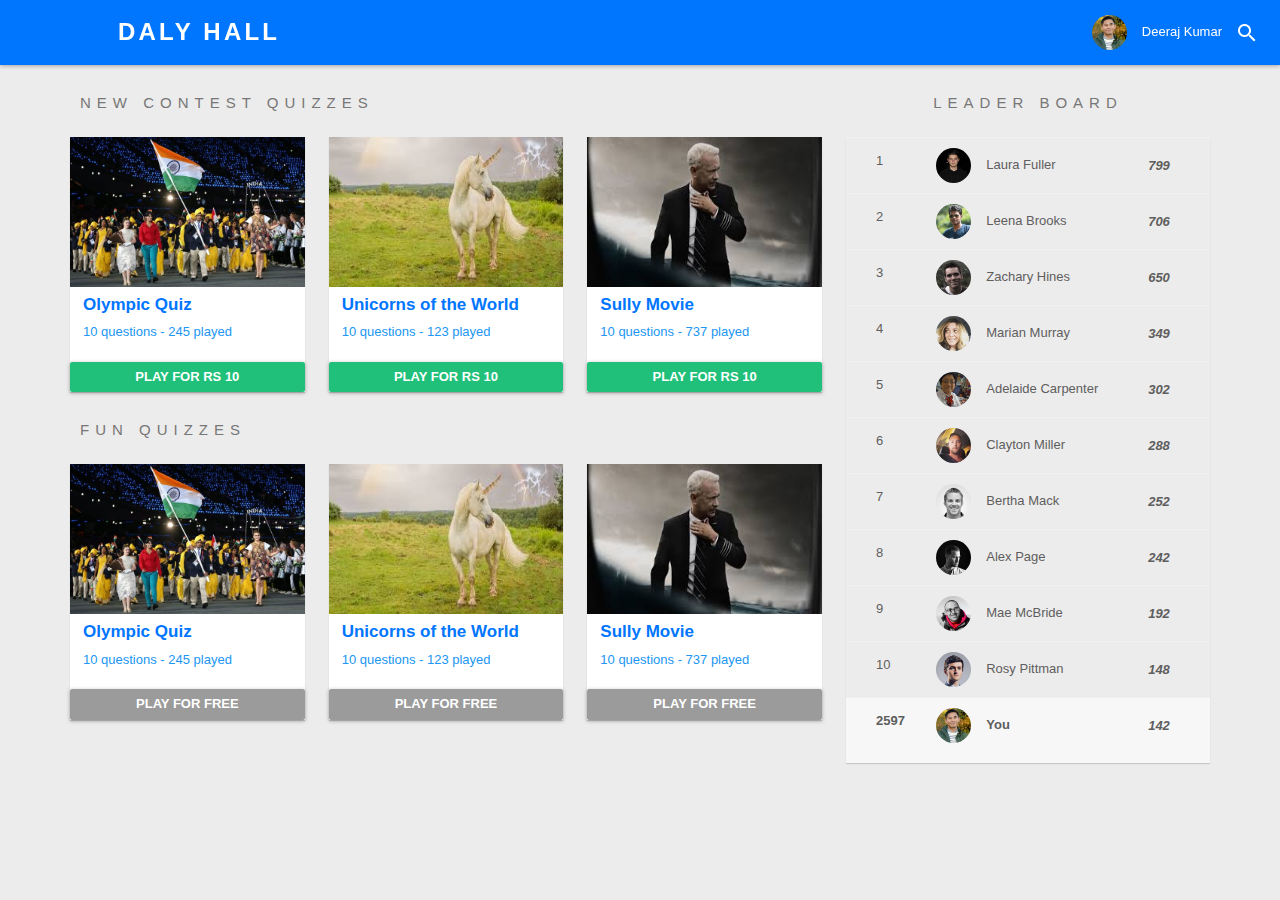
<file: index.html>
<!DOCTYPE html>
<head>
        <meta charset="utf-8">
        <meta http-equiv="X-UA-Compatible" content="IE=edge">
        <meta name="viewport" content="width=device-width, initial-scale=1, maximum-scale=1, minimum-scale=1, user-scalable=no, minimal-ui">

        <title>Daly Hall</title>

        <!-- Vendor CSS -->        
        <link href="vendors/animate-css/animate.min.css" rel="stylesheet">    
        <link href="vendors/sweet-alert/sweet-alert.min.css" rel="stylesheet">    
        <link href="vendors/material-icons/material-design-iconic-font.min.css" rel="stylesheet">
        <link href="vendors/socicon/socicon.min.css" rel="stylesheet">
            
        <!-- CSS -->
        <link href="css/app.min.1.css" rel="stylesheet">
        <link href="css/app.min.2.css" rel="stylesheet">
        <link rel="css/w3.css" rel="stylesheet">      

    </head>
<body ng-app="Dalyhall">

<div ng-view></div>
        
        <script src="js/angular.min.js"></script>
        <script src="js/angular.route.js"></script>
        <script src="js/jquery-2.1.1.min.js"></script>
        <script src="js/ngStorage.min.js"></script>
        <script src="js/bootstrap.min.js"></script>
        <script src="js/functions.js"></script>     
        <script src="vendors/auto-size/jquery.autosize.min.js"></script>
        <script src="vendors/nicescroll/jquery.nicescroll.min.js"></script>
        <script src="vendors/bootstrap-growl/bootstrap-growl.min.js"></script>  
        <script src="js/main.js"></script>      
                  
    </body> 
</html>
</file>
<file: vendors/sweet-alert/sweet-alert.min.css>
.sweet-overlay{background-color:#000;-ms-filter:"progid:DXImageTransform.Microsoft.Alpha(Opacity=40)";background-color:rgba(0, 0, 0, .4);position:fixed;left:0;right:0;top:0;bottom:0;display:none;z-index:10000}.sweet-alert{background-color:#fff;width:478px;padding:30px;border-radius:2px;text-align:center;position:fixed;left:50%;top:50%;margin-left:-256px;margin-top:-200px;overflow:hidden;display:none;z-index:99999}@media all and (max-width: 540px){.sweet-alert{width:auto;margin-left:0;margin-right:0;left:15px;right:15px}}.sweet-alert h2{color:#000;font-size:20px;text-align:center;font-weight:normal;text-transform:none;position:relative;margin:0 0 5px;padding:0;line-height:40px;display:block}.sweet-alert p{color:#5e5e5e;font-size:13px;font-weight:300;position:relative;text-align:inherit;float:none;margin:0;padding:0;line-height:normal}.sweet-alert button{background-color:#AEDEF4;color:#fff;border:none;box-shadow:none;font-size:12px;font-weight:300;border-radius:2px;padding:6px 10px;margin:26px 5px 0;cursor:pointer;text-transform:uppercase}.sweet-alert button:focus{outline:0;box-shadow:0 0 2px rgba(128, 179, 235, .5), inset 0 0 0 1px rgba(0, 0, 0, .05)}.sweet-alert button:hover{background-color:#a1d9f2}.sweet-alert button:active{background-color:#81ccee}.sweet-alert button.cancel{background-color:#D0D0D0}.sweet-alert button.cancel:hover{background-color:#c8c8c8}.sweet-alert button.cancel:active{background-color:#b6b6b6}.sweet-alert button.cancel:focus{box-shadow:rgba(197, 205, 211, .8) 0 0 2px, rgba(0, 0, 0, .0470588) 0 0 0 1px inset !important}.sweet-alert button::-moz-focus-inner{border:0}.sweet-alert[data-has-cancel-button=false] button{box-shadow:none !important}.sweet-alert[data-has-confirm-button=false][data-has-cancel-button=false]{padding-bottom:40px}.sweet-alert .sa-icon{width:80px;height:80px;border:4px solid gray;-webkit-border-radius:40px;border-radius:50%;margin:0 auto 20px;padding:0;position:relative;box-sizing:content-box}.sweet-alert .sa-icon.sa-error{border-color:#F27474}.sweet-alert .sa-icon.sa-error .sa-x-mark{position:relative;display:block}.sweet-alert .sa-icon.sa-error .sa-line{position:absolute;height:5px;width:47px;background-color:#F27474;display:block;top:37px;border-radius:2px}.sweet-alert .sa-icon.sa-error .sa-line.sa-left{-webkit-transform:rotate(45deg);transform:rotate(45deg);left:17px}.sweet-alert .sa-icon.sa-error .sa-line.sa-right{-webkit-transform:rotate(-45deg);transform:rotate(-45deg);right:16px}.sweet-alert .sa-icon.sa-warning{border-color:#F8BB86}.sweet-alert .sa-icon.sa-warning .sa-body{position:absolute;width:5px;height:47px;left:50%;top:10px;-webkit-border-radius:2px;border-radius:2px;margin-left:-2px;background-color:#F8BB86}.sweet-alert .sa-icon.sa-warning .sa-dot{position:absolute;width:7px;height:7px;-webkit-border-radius:50%;border-radius:50%;margin-left:-3px;left:50%;bottom:10px;background-color:#F8BB86}.sweet-alert .sa-icon.sa-info{border-color:#C9DAE1}.sweet-alert .sa-icon.sa-info::before{content:"";position:absolute;width:5px;height:29px;left:50%;bottom:17px;border-radius:2px;margin-left:-2px;background-color:#C9DAE1}.sweet-alert .sa-icon.sa-info::after{content:"";position:absolute;width:7px;height:7px;border-radius:50%;margin-left:-3px;top:19px;background-color:#C9DAE1}.sweet-alert .sa-icon.sa-success{border-color:#A5DC86}.sweet-alert .sa-icon.sa-success::after,.sweet-alert .sa-icon.sa-success::before{content:'';position:absolute;width:60px;height:120px;background:#fff;-webkit-transform:rotate(45deg);transform:rotate(45deg)}.sweet-alert .sa-icon.sa-success::before{-webkit-border-radius:120px 0 0 120px;border-radius:120px 0 0 120px;top:-7px;left:-33px;-webkit-transform:rotate(-45deg);transform:rotate(-45deg);-webkit-transform-origin:60px 60px;transform-origin:60px 60px}.sweet-alert .sa-icon.sa-success::after{-webkit-border-radius:0 120px 120px 0;border-radius:0 120px 120px 0;top:-11px;left:30px;-webkit-transform:rotate(-45deg);transform:rotate(-45deg);-webkit-transform-origin:0 60px;transform-origin:0 60px}.sweet-alert .sa-icon.sa-success .sa-placeholder{width:80px;height:80px;border:4px solid rgba(165, 220, 134, .2);-webkit-border-radius:40px;border-radius:50%;box-sizing:content-box;position:absolute;left:-4px;top:-4px;z-index:2}.sweet-alert .sa-icon.sa-success .sa-fix{width:5px;height:90px;background-color:#fff;position:absolute;left:28px;top:8px;z-index:1;-webkit-transform:rotate(-45deg);transform:rotate(-45deg)}.sweet-alert .sa-icon.sa-success .sa-line{height:5px;background-color:#A5DC86;display:block;border-radius:2px;position:absolute;z-index:2}.sweet-alert .sa-icon.sa-success .sa-line.sa-tip{width:25px;left:14px;top:46px;-webkit-transform:rotate(45deg);transform:rotate(45deg)}.sweet-alert .sa-icon.sa-success .sa-line.sa-long{width:47px;right:8px;top:38px;-webkit-transform:rotate(-45deg);transform:rotate(-45deg)}.sweet-alert .sa-icon.sa-custom{background-size:contain;border-radius:0;border:none;background-position:center center;background-repeat:no-repeat}@-webkit-keyframes "showSweetAlert"{0%{transform:scale(.7);-webkit-transform:scale(.7);}45%{transform:scale(1.05);-webkit-transform:scale(1.05);}80%{transform:scale(.95);-webkit-tranform:scale(.95);}100%{transform:scale(1);-webkit-transform:scale(1);}}@keyframes "showSweetAlert"{0%{transform:scale(.7);-webkit-transform:scale(.7);}45%{transform:scale(1.05);-webkit-transform:scale(1.05);}80%{transform:scale(.95);-webkit-tranform:scale(.95);}100%{transform:scale(1);-webkit-transform:scale(1);}}@-webkit-keyframes "hideSweetAlert"{0%{transform:scale(1);-webkit-transform:scale(1);}100%{transform:scale(.5);-webkit-transform:scale(.5);}}@keyframes "hideSweetAlert"{0%{transform:scale(1);-webkit-transform:scale(1);}100%{transform:scale(.5);-webkit-transform:scale(.5);}}.showSweetAlert{-webkit-animation:showSweetAlert .3s;animation:showSweetAlert .3s}.showSweetAlert[data-animation=none]{-webkit-animation:none;animation:none}.hideSweetAlert{-webkit-animation:hideSweetAlert .2s;animation:hideSweetAlert .2s}.hideSweetAlert[data-animation=none]{-webkit-animation:none;animation:none}@-webkit-keyframes "animateSuccessTip"{0%,54%{width:0;left:1px;top:19px;}70%{width:50px;left:-8px;top:37px;}84%{width:17px;left:21px;top:48px;}100%{width:25px;left:14px;top:45px;}}@keyframes "animateSuccessTip"{0%,54%{width:0;left:1px;top:19px;}70%{width:50px;left:-8px;top:37px;}84%{width:17px;left:21px;top:48px;}100%{width:25px;left:14px;top:45px;}}@-webkit-keyframes "animateSuccessLong"{0%,65%{width:0;right:46px;top:54px;}84%{width:55px;right:0;top:35px;}100%{width:47px;right:8px;top:38px;}}@keyframes "animateSuccessLong"{0%,65%{width:0;right:46px;top:54px;}84%{width:55px;right:0;top:35px;}100%{width:47px;right:8px;top:38px;}}@-webkit-keyframes "rotatePlaceholder"{0%,5%{transform:rotate(-45deg);-webkit-transform:rotate(-45deg);}100%,12%{transform:rotate(-405deg);-webkit-transform:rotate(-405deg);}}@keyframes "rotatePlaceholder"{0%,5%{transform:rotate(-45deg);-webkit-transform:rotate(-45deg);}100%,12%{transform:rotate(-405deg);-webkit-transform:rotate(-405deg);}}.animateSuccessTip{-webkit-animation:animateSuccessTip .75s;animation:animateSuccessTip .75s}.animateSuccessLong{-webkit-animation:animateSuccessLong .75s;animation:animateSuccessLong .75s}.sa-icon.sa-success.animate::after{-webkit-animation:rotatePlaceholder 4.25s ease-in;animation:rotatePlaceholder 4.25s ease-in}@-webkit-keyframes "animateErrorIcon"{0%{transform:rotateX(100deg);-webkit-transform:rotateX(100deg);opacity:0;}100%{transform:rotateX(0deg);-webkit-transform:rotateX(0deg);opacity:1;}}@keyframes "animateErrorIcon"{0%{transform:rotateX(100deg);-webkit-transform:rotateX(100deg);opacity:0;}100%{transform:rotateX(0deg);-webkit-transform:rotateX(0deg);opacity:1;}}.animateErrorIcon{-webkit-animation:animateErrorIcon .5s;animation:animateErrorIcon .5s}@-webkit-keyframes "animateXMark"{0%,50%{transform:scale(.4);-webkit-transform:scale(.4);margin-top:26px;opacity:0;}80%{transform:scale(1.15);-webkit-transform:scale(1.15);margin-top:-6px;}100%{transform:scale(1);-webkit-transform:scale(1);margin-top:0;opacity:1;}}@keyframes "animateXMark"{0%,50%{transform:scale(.4);-webkit-transform:scale(.4);margin-top:26px;opacity:0;}80%{transform:scale(1.15);-webkit-transform:scale(1.15);margin-top:-6px;}100%{transform:scale(1);-webkit-transform:scale(1);margin-top:0;opacity:1;}}.animateXMark{-webkit-animation:animateXMark .5s;animation:animateXMark .5s}@-webkit-keyframes "pulseWarning"{0%{border-color:#F8D486;}100%{border-color:#F8BB86;}}@keyframes "pulseWarning"{0%{border-color:#F8D486;}100%{border-color:#F8BB86;}}.pulseWarning{-webkit-animation:pulseWarning .75s infinite alternate;animation:pulseWarning .75s infinite alternate}@-webkit-keyframes "pulseWarningIns"{0%{background-color:#F8D486;}100%{background-color:#F8BB86;}}@keyframes "pulseWarningIns"{0%{background-color:#F8D486;}100%{background-color:#F8BB86;}}.pulseWarningIns{-webkit-animation:pulseWarningIns .75s infinite alternate;animation:pulseWarningIns .75s infinite alternate}
</file>
<file: vendors/material-icons/material-design-iconic-font.min.css>
/*!
 *  Material Design Iconic Font 1.0.1 by Sergey Kupletsky (@zavoloklom) - http://zavoloklom.github.io/material-design-iconic-font/
 *  License - https://github.com/zavoloklom/material-design-iconic-font/blob/gh-pages/License.md (Attribution-ShareAlike 4.0 International license)
 */
@font-face{font-family:'Material Design Iconic Font';src:url(fonts/Material-Design-Iconic-Fontf700.eot?v=1.0.1);src:url(fonts/Material-Design-Iconic-Fontd41d.eot?#iefix&v=1.0.1) format('embedded-opentype'),url(fonts/Material-Design-Iconic-Fontf700.woff?v=1.0.1) format('woff'),url(fonts/Material-Design-Iconic-Fontf700.ttf?v=1.0.1) format('truetype'),url(fonts/Material-Design-Iconic-Fontf700.svg?v=1.0.1#Material-Design-Iconic-Font) format('svg');font-weight:400;font-style:normal}[class*=" md-"],[class^=md-]{display:inline-block;font:normal normal normal 14px/1 'Material Design Iconic Font';font-size:inherit;speak:none;text-rendering:auto;-webkit-font-smoothing:antialiased;-moz-osx-font-smoothing:grayscale}.md{line-height:inherit;vertical-align:bottom}.md-lg{font-size:1.5em;line-height:.5em;vertical-align:-35%}.md-2x{font-size:2em}.md-3x{font-size:3em}.md-4x{font-size:4em}.md-5x{font-size:5em}.md-border{padding:.2em .25em .15em;border:.08em solid gray;border-radius:.1em}.md-border-circle{padding:.2em .25em .15em;border:.08em solid gray;border-radius:50%}[class*=" md-"].pull-left,[class^=md-].pull-left{float:left;margin-right:.3em}[class*=" md-"].pull-right,[class^=md-].pull-right{float:right;margin-left:.3em}.md-spin{-webkit-animation:md-spin 1.5s infinite linear;animation:md-spin 1.5s infinite linear}.md-spin-reverse{-webkit-animation:md-spin-reverse 1.5s infinite linear;animation:md-spin-reverse 1.5s infinite linear}@-webkit-keyframes md-spin{0%{-webkit-transform:rotate(0deg);transform:rotate(0deg)}100%{-webkit-transform:rotate(359deg);transform:rotate(359deg)}}@keyframes md-spin{0%{-webkit-transform:rotate(0deg);transform:rotate(0deg)}100%{-webkit-transform:rotate(359deg);transform:rotate(359deg)}}@-webkit-keyframes md-spin-reverse{0%{-webkit-transform:rotate(0deg);transform:rotate(0deg)}100%{-webkit-transform:rotate(-359deg);transform:rotate(-359deg)}}@keyframes md-spin-reverse{0%{-webkit-transform:rotate(0deg);transform:rotate(0deg)}100%{-webkit-transform:rotate(-359deg);transform:rotate(-359deg)}}.md-rotate-90{filter:progid:DXImageTransform.Microsoft.BasicImage(rotation=1);-webkit-transform:rotate(90deg);-ms-transform:rotate(90deg);transform:rotate(90deg)}.md-rotate-180{filter:progid:DXImageTransform.Microsoft.BasicImage(rotation=2);-webkit-transform:rotate(180deg);-ms-transform:rotate(180deg);transform:rotate(180deg)}.md-rotate-270{filter:progid:DXImageTransform.Microsoft.BasicImage(rotation=3);-webkit-transform:rotate(270deg);-ms-transform:rotate(270deg);transform:rotate(270deg)}.md-flip-horizontal{filter:progid:DXImageTransform.Microsoft.BasicImage(rotation=0, mirror=1);-webkit-transform:scale(-1,1);-ms-transform:scale(-1,1);transform:scale(-1,1)}.md-flip-vertical{filter:progid:DXImageTransform.Microsoft.BasicImage(rotation=2, mirror=1);-webkit-transform:scale(1,-1);-ms-transform:scale(1,-1);transform:scale(1,-1)}:root .md-flip-horizontal,:root .md-flip-vertical,:root .md-rotate-180,:root .md-rotate-270,:root .md-rotate-90{filter:none}.md-3d-rotation:before{content:"\f000"}.md-accessibility:before{content:"\f001"}.md-account-balance:before{content:"\f002"}.md-account-balance-wallet:before{content:"\f003"}.md-account-box:before{content:"\f004"}.md-account-child:before{content:"\f005"}.md-account-circle:before{content:"\f006"}.md-add-shopping-cart:before{content:"\f007"}.md-alarm:before{content:"\f008"}.md-alarm-add:before{content:"\f009"}.md-alarm-off:before{content:"\f00a"}.md-alarm-on:before{content:"\f00b"}.md-android:before{content:"\f00c"}.md-announcement:before{content:"\f00d"}.md-aspect-ratio:before{content:"\f00e"}.md-assessment:before{content:"\f00f"}.md-assignment:before{content:"\f010"}.md-assignment-ind:before{content:"\f011"}.md-assignment-late:before{content:"\f012"}.md-assignment-return:before{content:"\f013"}.md-assignment-returned:before{content:"\f014"}.md-assignment-turned-in:before{content:"\f015"}.md-autorenew:before{content:"\f016"}.md-backup:before{content:"\f017"}.md-book:before{content:"\f018"}.md-bookmark:before{content:"\f019"}.md-bookmark-outline:before{content:"\f01a"}.md-bug-report:before{content:"\f01b"}.md-cached:before{content:"\f01c"}.md-class:before{content:"\f01d"}.md-credit-card:before{content:"\f01e"}.md-dashboard:before{content:"\f01f"}.md-delete:before{content:"\f020"}.md-description:before{content:"\f021"}.md-dns:before{content:"\f022"}.md-done:before{content:"\f023"}.md-done-all:before{content:"\f024"}.md-event:before{content:"\f025"}.md-exit-to-app:before{content:"\f026"}.md-explore:before{content:"\f027"}.md-extension:before{content:"\f028"}.md-face-unlock:before{content:"\f029"}.md-favorite:before{content:"\f02a"}.md-favorite-outline:before{content:"\f02b"}.md-find-in-page:before{content:"\f02c"}.md-find-replace:before{content:"\f02d"}.md-flip-to-back:before{content:"\f02e"}.md-flip-to-front:before{content:"\f02f"}.md-get-app:before{content:"\f030"}.md-grade:before{content:"\f031"}.md-group-work:before{content:"\f032"}.md-help:before{content:"\f033"}.md-highlight-remove:before{content:"\f034"}.md-history:before{content:"\f035"}.md-home:before{content:"\f036"}.md-https:before{content:"\f037"}.md-info:before{content:"\f038"}.md-info-outline:before{content:"\f039"}.md-input:before{content:"\f03a"}.md-invert-colors:before{content:"\f03b"}.md-label:before{content:"\f03c"}.md-label-outline:before{content:"\f03d"}.md-language:before{content:"\f03e"}.md-launch:before{content:"\f03f"}.md-list:before{content:"\f040"}.md-lock:before{content:"\f041"}.md-lock-open:before{content:"\f042"}.md-lock-outline:before{content:"\f043"}.md-loyalty:before{content:"\f044"}.md-markunread-mailbox:before{content:"\f045"}.md-note-add:before{content:"\f046"}.md-open-in-browser:before{content:"\f047"}.md-open-in-new:before{content:"\f048"}.md-open-with:before{content:"\f049"}.md-pageview:before{content:"\f04a"}.md-payment:before{content:"\f04b"}.md-perm-camera-mic:before{content:"\f04c"}.md-perm-contact-cal:before{content:"\f04d"}.md-perm-data-setting:before{content:"\f04e"}.md-perm-device-info:before{content:"\f04f"}.md-perm-identity:before{content:"\f050"}.md-perm-media:before{content:"\f051"}.md-perm-phone-msg:before{content:"\f052"}.md-perm-scan-wifi:before{content:"\f053"}.md-picture-in-picture:before{content:"\f054"}.md-polymer:before{content:"\f055"}.md-print:before{content:"\f056"}.md-query-builder:before{content:"\f057"}.md-question-answer:before{content:"\f058"}.md-receipt:before{content:"\f059"}.md-redeem:before{content:"\f05a"}.md-report-problem:before{content:"\f05b"}.md-restore:before{content:"\f05c"}.md-room:before{content:"\f05d"}.md-schedule:before{content:"\f05e"}.md-search:before{content:"\f05f"}.md-settings:before{content:"\f060"}.md-settings-applications:before{content:"\f061"}.md-settings-backup-restore:before{content:"\f062"}.md-settings-bluetooth:before{content:"\f063"}.md-settings-cell:before{content:"\f064"}.md-settings-display:before{content:"\f065"}.md-settings-ethernet:before{content:"\f066"}.md-settings-input-antenna:before{content:"\f067"}.md-settings-input-component:before{content:"\f068"}.md-settings-input-composite:before{content:"\f069"}.md-settings-input-hdmi:before{content:"\f06a"}.md-settings-input-svideo:before{content:"\f06b"}.md-settings-overscan:before{content:"\f06c"}.md-settings-phone:before{content:"\f06d"}.md-settings-power:before{content:"\f06e"}.md-settings-remote:before{content:"\f06f"}.md-settings-voice:before{content:"\f070"}.md-shop:before{content:"\f071"}.md-shopping-basket:before{content:"\f072"}.md-shopping-cart:before{content:"\f073"}.md-shop-two:before{content:"\f074"}.md-speaker-notes:before{content:"\f075"}.md-spellcheck:before{content:"\f076"}.md-star-rate:before{content:"\f077"}.md-stars:before{content:"\f078"}.md-store:before{content:"\f079"}.md-subject:before{content:"\f07a"}.md-swap-horiz:before{content:"\f07b"}.md-swap-vert:before{content:"\f07c"}.md-swap-vert-circle:before{content:"\f07d"}.md-system-update-tv:before{content:"\f07e"}.md-tab:before{content:"\f07f"}.md-tab-unselected:before{content:"\f080"}.md-theaters:before{content:"\f081"}.md-thumb-down:before{content:"\f082"}.md-thumbs-up-down:before{content:"\f083"}.md-thumb-up:before{content:"\f084"}.md-toc:before{content:"\f085"}.md-today:before{content:"\f086"}.md-track-changes:before{content:"\f087"}.md-translate:before{content:"\f088"}.md-trending-down:before{content:"\f089"}.md-trending-neutral:before{content:"\f08a"}.md-trending-up:before{content:"\f08b"}.md-turned-in:before{content:"\f08c"}.md-turned-in-not:before{content:"\f08d"}.md-verified-user:before{content:"\f08e"}.md-view-agenda:before{content:"\f08f"}.md-view-array:before{content:"\f090"}.md-view-carousel:before{content:"\f091"}.md-view-column:before{content:"\f092"}.md-view-day:before{content:"\f093"}.md-view-headline:before{content:"\f094"}.md-view-list:before{content:"\f095"}.md-view-module:before{content:"\f096"}.md-view-quilt:before{content:"\f097"}.md-view-stream:before{content:"\f098"}.md-view-week:before{content:"\f099"}.md-visibility:before{content:"\f09a"}.md-visibility-off:before{content:"\f09b"}.md-wallet-giftcard:before{content:"\f09c"}.md-wallet-membership:before{content:"\f09d"}.md-wallet-travel:before{content:"\f09e"}.md-work:before{content:"\f09f"}.md-error:before{content:"\f0a0"}.md-warning:before{content:"\f0a1"}.md-album:before{content:"\f0a2"}.md-av-timer:before{content:"\f0a3"}.md-closed-caption:before{content:"\f0a4"}.md-equalizer:before{content:"\f0a5"}.md-explicit:before{content:"\f0a6"}.md-fast-forward:before{content:"\f0a7"}.md-fast-rewind:before{content:"\f0a8"}.md-games:before{content:"\f0a9"}.md-hearing:before{content:"\f0aa"}.md-high-quality:before{content:"\f0ab"}.md-loop:before{content:"\f0ac"}.md-mic:before{content:"\f0ad"}.md-mic-none:before{content:"\f0ae"}.md-mic-off:before{content:"\f0af"}.md-movie:before{content:"\f0b0"}.md-my-library-add:before{content:"\f0b1"}.md-my-library-books:before{content:"\f0b2"}.md-my-library-music:before{content:"\f0b3"}.md-new-releases:before{content:"\f0b4"}.md-not-interested:before{content:"\f0b5"}.md-pause:before{content:"\f0b6"}.md-pause-circle-fill:before{content:"\f0b7"}.md-pause-circle-outline:before{content:"\f0b8"}.md-play-arrow:before{content:"\f0b9"}.md-play-circle-fill:before{content:"\f0ba"}.md-play-circle-outline:before{content:"\f0bb"}.md-playlist-add:before{content:"\f0bc"}.md-play-shopping-bag:before{content:"\f0bd"}.md-queue:before{content:"\f0be"}.md-queue-music:before{content:"\f0bf"}.md-radio:before{content:"\f0c0"}.md-recent-actors:before{content:"\f0c1"}.md-repeat:before{content:"\f0c2"}.md-repeat-one:before{content:"\f0c3"}.md-replay:before{content:"\f0c4"}.md-shuffle:before{content:"\f0c5"}.md-skip-next:before{content:"\f0c6"}.md-skip-previous:before{content:"\f0c7"}.md-snooze:before{content:"\f0c8"}.md-stop:before{content:"\f0c9"}.md-subtitles:before{content:"\f0ca"}.md-surround-sound:before{content:"\f0cb"}.md-videocam:before{content:"\f0cc"}.md-videocam-off:before{content:"\f0cd"}.md-video-collection:before{content:"\f0ce"}.md-volume-down:before{content:"\f0cf"}.md-volume-mute:before{content:"\f0d0"}.md-volume-off:before{content:"\f0d1"}.md-volume-up:before{content:"\f0d2"}.md-web:before{content:"\f0d3"}.md-business:before{content:"\f0d4"}.md-call:before{content:"\f0d5"}.md-call-end:before{content:"\f0d6"}.md-call-made:before{content:"\f0d7"}.md-call-merge:before{content:"\f0d8"}.md-call-missed:before{content:"\f0d9"}.md-call-received:before{content:"\f0da"}.md-call-split:before{content:"\f0db"}.md-chat:before{content:"\f0dc"}.md-clear-all:before{content:"\f0dd"}.md-comment:before{content:"\f0de"}.md-contacts:before{content:"\f0df"}.md-dialer-sip:before{content:"\f0e0"}.md-dialpad:before{content:"\f0e1"}.md-dnd-on:before{content:"\f0e2"}.md-email:before{content:"\f0e3"}.md-forum:before{content:"\f0e4"}.md-import-export:before{content:"\f0e5"}.md-invert-colors-off:before{content:"\f0e6"}.md-invert-colors-on:before{content:"\f0e7"}.md-live-help:before{content:"\f0e8"}.md-location-off:before{content:"\f0e9"}.md-location-on:before{content:"\f0ea"}.md-message:before{content:"\f0eb"}.md-messenger:before{content:"\f0ec"}.md-no-sim:before{content:"\f0ed"}.md-phone:before{content:"\f0ee"}.md-portable-wifi-off:before{content:"\f0ef"}.md-quick-contacts-dialer:before{content:"\f0f0"}.md-quick-contacts-mail:before{content:"\f0f1"}.md-ring-volume:before{content:"\f0f2"}.md-stay-current-landscape:before{content:"\f0f3"}.md-stay-current-portrait:before{content:"\f0f4"}.md-stay-primary-landscape:before{content:"\f0f5"}.md-stay-primary-portrait:before{content:"\f0f6"}.md-swap-calls:before{content:"\f0f7"}.md-textsms:before{content:"\f0f8"}.md-voicemail:before{content:"\f0f9"}.md-vpn-key:before{content:"\f0fa"}.md-add:before{content:"\f0fb"}.md-add-box:before{content:"\f0fc"}.md-add-circle:before{content:"\f0fd"}.md-add-circle-outline:before{content:"\f0fe"}.md-archive:before{content:"\f0ff"}.md-backspace:before{content:"\f100"}.md-block:before{content:"\f101"}.md-clear:before{content:"\f102"}.md-content-copy:before{content:"\f103"}.md-content-cut:before{content:"\f104"}.md-content-paste:before{content:"\f105"}.md-create:before{content:"\f106"}.md-drafts:before{content:"\f107"}.md-filter-list:before{content:"\f108"}.md-flag:before{content:"\f109"}.md-forward:before{content:"\f10a"}.md-gesture:before{content:"\f10b"}.md-inbox:before{content:"\f10c"}.md-link:before{content:"\f10d"}.md-mail:before{content:"\f10e"}.md-markunread:before{content:"\f10f"}.md-redo:before{content:"\f110"}.md-remove:before{content:"\f111"}.md-remove-circle:before{content:"\f112"}.md-remove-circle-outline:before{content:"\f113"}.md-reply:before{content:"\f114"}.md-reply-all:before{content:"\f115"}.md-report:before{content:"\f116"}.md-save:before{content:"\f117"}.md-select-all:before{content:"\f118"}.md-send:before{content:"\f119"}.md-sort:before{content:"\f11a"}.md-text-format:before{content:"\f11b"}.md-undo:before{content:"\f11c"}.md-access-alarm:before{content:"\f11d"}.md-access-alarms:before{content:"\f11e"}.md-access-time:before{content:"\f11f"}.md-add-alarm:before{content:"\f120"}.md-airplanemode-off:before{content:"\f121"}.md-airplanemode-on:before{content:"\f122"}.md-battery-20:before{content:"\f123"}.md-battery-30:before{content:"\f124"}.md-battery-50:before{content:"\f125"}.md-battery-60:before{content:"\f126"}.md-battery-80:before{content:"\f127"}.md-battery-90:before{content:"\f128"}.md-battery-alert:before{content:"\f129"}.md-battery-charging-20:before{content:"\f12a"}.md-battery-charging-30:before{content:"\f12b"}.md-battery-charging-50:before{content:"\f12c"}.md-battery-charging-60:before{content:"\f12d"}.md-battery-charging-80:before{content:"\f12e"}.md-battery-charging-90:before{content:"\f12f"}.md-battery-charging-full:before{content:"\f130"}.md-battery-full:before{content:"\f131"}.md-battery-std:before{content:"\f132"}.md-battery-unknown:before{content:"\f133"}.md-bluetooth:before{content:"\f134"}.md-bluetooth-connected:before{content:"\f135"}.md-bluetooth-disabled:before{content:"\f136"}.md-bluetooth-searching:before{content:"\f137"}.md-brightness-auto:before{content:"\f138"}.md-brightness-high:before{content:"\f139"}.md-brightness-low:before{content:"\f13a"}.md-brightness-medium:before{content:"\f13b"}.md-data-usage:before{content:"\f13c"}.md-developer-mode:before{content:"\f13d"}.md-devices:before{content:"\f13e"}.md-dvr:before{content:"\f13f"}.md-gps-fixed:before{content:"\f140"}.md-gps-not-fixed:before{content:"\f141"}.md-gps-off:before{content:"\f142"}.md-location-disabled:before{content:"\f143"}.md-location-searching:before{content:"\f144"}.md-multitrack-audio:before{content:"\f145"}.md-network-cell:before{content:"\f146"}.md-network-wifi:before{content:"\f147"}.md-nfc:before{content:"\f148"}.md-now-wallpaper:before{content:"\f149"}.md-now-widgets:before{content:"\f14a"}.md-screen-lock-landscape:before{content:"\f14b"}.md-screen-lock-portrait:before{content:"\f14c"}.md-screen-lock-rotation:before{content:"\f14d"}.md-screen-rotation:before{content:"\f14e"}.md-sd-storage:before{content:"\f14f"}.md-settings-system-daydream:before{content:"\f150"}.md-signal-cellular-0-bar:before{content:"\f151"}.md-signal-cellular-1-bar:before{content:"\f152"}.md-signal-cellular-2-bar:before{content:"\f153"}.md-signal-cellular-3-bar:before{content:"\f154"}.md-signal-cellular-4-bar:before{content:"\f155"}.md-signal-cellular-connected-no-internet-0-bar:before{content:"\f156"}.md-signal-cellular-connected-no-internet-1-bar:before{content:"\f157"}.md-signal-cellular-connected-no-internet-2-bar:before{content:"\f158"}.md-signal-cellular-connected-no-internet-3-bar:before{content:"\f159"}.md-signal-cellular-connected-no-internet-4-bar:before{content:"\f15a"}.md-signal-cellular-no-sim:before{content:"\f15b"}.md-signal-cellular-null:before{content:"\f15c"}.md-signal-cellular-off:before{content:"\f15d"}.md-signal-wifi-0-bar:before{content:"\f15e"}.md-signal-wifi-1-bar:before{content:"\f15f"}.md-signal-wifi-2-bar:before{content:"\f160"}.md-signal-wifi-3-bar:before{content:"\f161"}.md-signal-wifi-4-bar:before{content:"\f162"}.md-signal-wifi-off:before{content:"\f163"}.md-storage:before{content:"\f164"}.md-usb:before{content:"\f165"}.md-wifi-lock:before{content:"\f166"}.md-wifi-tethering:before{content:"\f167"}.md-attach-file:before{content:"\f168"}.md-attach-money:before{content:"\f169"}.md-border-all:before{content:"\f16a"}.md-border-bottom:before{content:"\f16b"}.md-border-clear:before{content:"\f16c"}.md-border-color:before{content:"\f16d"}.md-border-horizontal:before{content:"\f16e"}.md-border-inner:before{content:"\f16f"}.md-border-left:before{content:"\f170"}.md-border-outer:before{content:"\f171"}.md-border-right:before{content:"\f172"}.md-border-style:before{content:"\f173"}.md-border-top:before{content:"\f174"}.md-border-vertical:before{content:"\f175"}.md-format-align-center:before{content:"\f176"}.md-format-align-justify:before{content:"\f177"}.md-format-align-left:before{content:"\f178"}.md-format-align-right:before{content:"\f179"}.md-format-bold:before{content:"\f17a"}.md-format-clear:before{content:"\f17b"}.md-format-color-fill:before{content:"\f17c"}.md-format-color-reset:before{content:"\f17d"}.md-format-color-text:before{content:"\f17e"}.md-format-indent-decrease:before{content:"\f17f"}.md-format-indent-increase:before{content:"\f180"}.md-format-italic:before{content:"\f181"}.md-format-line-spacing:before{content:"\f182"}.md-format-list-bulleted:before{content:"\f183"}.md-format-list-numbered:before{content:"\f184"}.md-format-paint:before{content:"\f185"}.md-format-quote:before{content:"\f186"}.md-format-size:before{content:"\f187"}.md-format-strikethrough:before{content:"\f188"}.md-format-textdirection-l-to-r:before{content:"\f189"}.md-format-textdirection-r-to-l:before{content:"\f18a"}.md-format-underline:before{content:"\f18b"}.md-functions:before{content:"\f18c"}.md-insert-chart:before{content:"\f18d"}.md-insert-comment:before{content:"\f18e"}.md-insert-drive-file:before{content:"\f18f"}.md-insert-emoticon:before{content:"\f190"}.md-insert-invitation:before{content:"\f191"}.md-insert-link:before{content:"\f192"}.md-insert-photo:before{content:"\f193"}.md-merge-type:before{content:"\f194"}.md-mode-comment:before{content:"\f195"}.md-mode-edit:before{content:"\f196"}.md-publish:before{content:"\f197"}.md-vertical-align-bottom:before{content:"\f198"}.md-vertical-align-center:before{content:"\f199"}.md-vertical-align-top:before{content:"\f19a"}.md-wrap-text:before{content:"\f19b"}.md-attachment:before{content:"\f19c"}.md-cloud:before{content:"\f19d"}.md-cloud-circle:before{content:"\f19e"}.md-cloud-done:before{content:"\f19f"}.md-cloud-download:before{content:"\f1a0"}.md-cloud-off:before{content:"\f1a1"}.md-cloud-queue:before{content:"\f1a2"}.md-cloud-upload:before{content:"\f1a3"}.md-file-download:before{content:"\f1a4"}.md-file-upload:before{content:"\f1a5"}.md-folder:before{content:"\f1a6"}.md-folder-open:before{content:"\f1a7"}.md-folder-shared:before{content:"\f1a8"}.md-cast:before{content:"\f1a9"}.md-cast-connected:before{content:"\f1aa"}.md-computer:before{content:"\f1ab"}.md-desktop-mac:before{content:"\f1ac"}.md-desktop-windows:before{content:"\f1ad"}.md-dock:before{content:"\f1ae"}.md-gamepad:before{content:"\f1af"}.md-headset:before{content:"\f1b0"}.md-headset-mic:before{content:"\f1b1"}.md-keyboard:before{content:"\f1b2"}.md-keyboard-alt:before{content:"\f1b3"}.md-keyboard-arrow-down:before{content:"\f1b4"}.md-keyboard-arrow-left:before{content:"\f1b5"}.md-keyboard-arrow-right:before{content:"\f1b6"}.md-keyboard-arrow-up:before{content:"\f1b7"}.md-keyboard-backspace:before{content:"\f1b8"}.md-keyboard-capslock:before{content:"\f1b9"}.md-keyboard-control:before{content:"\f1ba"}.md-keyboard-hide:before{content:"\f1bb"}.md-keyboard-return:before{content:"\f1bc"}.md-keyboard-tab:before{content:"\f1bd"}.md-keyboard-voice:before{content:"\f1be"}.md-laptop:before{content:"\f1bf"}.md-laptop-chromebook:before{content:"\f1c0"}.md-laptop-mac:before{content:"\f1c1"}.md-laptop-windows:before{content:"\f1c2"}.md-memory:before{content:"\f1c3"}.md-mouse:before{content:"\f1c4"}.md-phone-android:before{content:"\f1c5"}.md-phone-iphone:before{content:"\f1c6"}.md-phonelink:before{content:"\f1c7"}.md-phonelink-off:before{content:"\f1c8"}.md-security:before{content:"\f1c9"}.md-sim-card:before{content:"\f1ca"}.md-smartphone:before{content:"\f1cb"}.md-speaker:before{content:"\f1cc"}.md-tablet:before{content:"\f1cd"}.md-tablet-android:before{content:"\f1ce"}.md-tablet-mac:before{content:"\f1cf"}.md-tv:before{content:"\f1d0"}.md-watch:before{content:"\f1d1"}.md-add-to-photos:before{content:"\f1d2"}.md-adjust:before{content:"\f1d3"}.md-assistant-photo:before{content:"\f1d4"}.md-audiotrack:before{content:"\f1d5"}.md-blur-circular:before{content:"\f1d6"}.md-blur-linear:before{content:"\f1d7"}.md-blur-off:before{content:"\f1d8"}.md-blur-on:before{content:"\f1d9"}.md-brightness-1:before{content:"\f1da"}.md-brightness-2:before{content:"\f1db"}.md-brightness-3:before{content:"\f1dc"}.md-brightness-4:before{content:"\f1dd"}.md-brightness-5:before{content:"\f1de"}.md-brightness-6:before{content:"\f1df"}.md-brightness-7:before{content:"\f1e0"}.md-brush:before{content:"\f1e1"}.md-camera:before{content:"\f1e2"}.md-camera-alt:before{content:"\f1e3"}.md-camera-front:before{content:"\f1e4"}.md-camera-rear:before{content:"\f1e5"}.md-camera-roll:before{content:"\f1e6"}.md-center-focus-strong:before{content:"\f1e7"}.md-center-focus-weak:before{content:"\f1e8"}.md-collections:before{content:"\f1e9"}.md-colorize:before{content:"\f1ea"}.md-color-lens:before{content:"\f1eb"}.md-compare:before{content:"\f1ec"}.md-control-point:before{content:"\f1ed"}.md-control-point-duplicate:before{content:"\f1ee"}.md-crop:before{content:"\f1ef"}.md-crop-3-2:before{content:"\f1f0"}.md-crop-5-4:before{content:"\f1f1"}.md-crop-7-5:before{content:"\f1f2"}.md-crop-16-9:before{content:"\f1f3"}.md-crop-din:before{content:"\f1f4"}.md-crop-free:before{content:"\f1f5"}.md-crop-landscape:before{content:"\f1f6"}.md-crop-original:before{content:"\f1f7"}.md-crop-portrait:before{content:"\f1f8"}.md-crop-square:before{content:"\f1f9"}.md-dehaze:before{content:"\f1fa"}.md-details:before{content:"\f1fb"}.md-edit:before{content:"\f1fc"}.md-exposure:before{content:"\f1fd"}.md-exposure-minus-1:before{content:"\f1fe"}.md-exposure-minus-2:before{content:"\f1ff"}.md-exposure-zero:before{content:"\f200"}.md-exposure-plus-1:before{content:"\f201"}.md-exposure-plus-2:before{content:"\f202"}.md-filter:before{content:"\f203"}.md-filter-1:before{content:"\f204"}.md-filter-2:before{content:"\f205"}.md-filter-3:before{content:"\f206"}.md-filter-4:before{content:"\f207"}.md-filter-5:before{content:"\f208"}.md-filter-6:before{content:"\f209"}.md-filter-7:before{content:"\f20a"}.md-filter-8:before{content:"\f20b"}.md-filter-9:before{content:"\f20c"}.md-filter-9-plus:before{content:"\f20d"}.md-filter-b-and-w:before{content:"\f20e"}.md-filter-center-focus:before{content:"\f20f"}.md-filter-drama:before{content:"\f210"}.md-filter-frames:before{content:"\f211"}.md-filter-hdr:before{content:"\f212"}.md-filter-none:before{content:"\f213"}.md-filter-tilt-shift:before{content:"\f214"}.md-filter-vintage:before{content:"\f215"}.md-flare:before{content:"\f216"}.md-flash-auto:before{content:"\f217"}.md-flash-off:before{content:"\f218"}.md-flash-on:before{content:"\f219"}.md-flip:before{content:"\f21a"}.md-gradient:before{content:"\f21b"}.md-grain:before{content:"\f21c"}.md-grid-off:before{content:"\f21d"}.md-grid-on:before{content:"\f21e"}.md-hdr-off:before{content:"\f21f"}.md-hdr-on:before{content:"\f220"}.md-hdr-strong:before{content:"\f221"}.md-hdr-weak:before{content:"\f222"}.md-healing:before{content:"\f223"}.md-image:before{content:"\f224"}.md-image-aspect-ratio:before{content:"\f225"}.md-iso:before{content:"\f226"}.md-landscape:before{content:"\f227"}.md-leak-add:before{content:"\f228"}.md-leak-remove:before{content:"\f229"}.md-lens:before{content:"\f22a"}.md-looks:before{content:"\f22b"}.md-looks-1:before{content:"\f22c"}.md-looks-2:before{content:"\f22d"}.md-looks-3:before{content:"\f22e"}.md-looks-4:before{content:"\f22f"}.md-looks-5:before{content:"\f230"}.md-looks-6:before{content:"\f231"}.md-loupe:before{content:"\f232"}.md-movie-creation:before{content:"\f233"}.md-nature:before{content:"\f234"}.md-nature-people:before{content:"\f235"}.md-navigate-before:before{content:"\f236"}.md-navigate-next:before{content:"\f237"}.md-palette:before{content:"\f238"}.md-panorama:before{content:"\f239"}.md-panorama-fisheye:before{content:"\f23a"}.md-panorama-horizontal:before{content:"\f23b"}.md-panorama-vertical:before{content:"\f23c"}.md-panorama-wide-angle:before{content:"\f23d"}.md-photo:before{content:"\f23e"}.md-photo-album:before{content:"\f23f"}.md-photo-camera:before{content:"\f240"}.md-photo-library:before{content:"\f241"}.md-portrait:before{content:"\f242"}.md-remove-red-eye:before{content:"\f243"}.md-rotate-left:before{content:"\f244"}.md-rotate-right:before{content:"\f245"}.md-slideshow:before{content:"\f246"}.md-straighten:before{content:"\f247"}.md-style:before{content:"\f248"}.md-switch-camera:before{content:"\f249"}.md-switch-video:before{content:"\f24a"}.md-tag-faces:before{content:"\f24b"}.md-texture:before{content:"\f24c"}.md-timelapse:before{content:"\f24d"}.md-timer:before{content:"\f24e"}.md-timer-3:before{content:"\f24f"}.md-timer-10:before{content:"\f250"}.md-timer-auto:before{content:"\f251"}.md-timer-off:before{content:"\f252"}.md-tonality:before{content:"\f253"}.md-transform:before{content:"\f254"}.md-tune:before{content:"\f255"}.md-wb-auto:before{content:"\f256"}.md-wb-cloudy:before{content:"\f257"}.md-wb-incandescent:before{content:"\f258"}.md-wb-irradescent:before{content:"\f259"}.md-wb-sunny:before{content:"\f25a"}.md-beenhere:before{content:"\f25b"}.md-directions:before{content:"\f25c"}.md-directions-bike:before{content:"\f25d"}.md-directions-bus:before{content:"\f25e"}.md-directions-car:before{content:"\f25f"}.md-directions-ferry:before{content:"\f260"}.md-directions-subway:before{content:"\f261"}.md-directions-train:before{content:"\f262"}.md-directions-transit:before{content:"\f263"}.md-directions-walk:before{content:"\f264"}.md-flight:before{content:"\f265"}.md-hotel:before{content:"\f266"}.md-layers:before{content:"\f267"}.md-layers-clear:before{content:"\f268"}.md-local-airport:before{content:"\f269"}.md-local-atm:before{content:"\f26a"}.md-local-attraction:before{content:"\f26b"}.md-local-bar:before{content:"\f26c"}.md-local-cafe:before{content:"\f26d"}.md-local-car-wash:before{content:"\f26e"}.md-local-convenience-store:before{content:"\f26f"}.md-local-drink:before{content:"\f270"}.md-local-florist:before{content:"\f271"}.md-local-gas-station:before{content:"\f272"}.md-local-grocery-store:before{content:"\f273"}.md-local-hospital:before{content:"\f274"}.md-local-hotel:before{content:"\f275"}.md-local-laundry-service:before{content:"\f276"}.md-local-library:before{content:"\f277"}.md-local-mall:before{content:"\f278"}.md-local-movies:before{content:"\f279"}.md-local-offer:before{content:"\f27a"}.md-local-parking:before{content:"\f27b"}.md-local-pharmacy:before{content:"\f27c"}.md-local-phone:before{content:"\f27d"}.md-local-pizza:before{content:"\f27e"}.md-local-play:before{content:"\f27f"}.md-local-post-office:before{content:"\f280"}.md-local-print-shop:before{content:"\f281"}.md-local-restaurant:before{content:"\f282"}.md-local-see:before{content:"\f283"}.md-local-shipping:before{content:"\f284"}.md-local-taxi:before{content:"\f285"}.md-location-history:before{content:"\f286"}.md-map:before{content:"\f287"}.md-my-location:before{content:"\f288"}.md-navigation:before{content:"\f289"}.md-pin-drop:before{content:"\f28a"}.md-place:before{content:"\f28b"}.md-rate-review:before{content:"\f28c"}.md-restaurant-menu:before{content:"\f28d"}.md-satellite:before{content:"\f28e"}.md-store-mall-directory:before{content:"\f28f"}.md-terrain:before{content:"\f290"}.md-traffic:before{content:"\f291"}.md-apps:before{content:"\f292"}.md-cancel:before{content:"\f293"}.md-arrow-drop-down-circle:before{content:"\f294"}.md-arrow-drop-down:before{content:"\f295"}.md-arrow-drop-up:before{content:"\f296"}.md-arrow-back:before{content:"\f297"}.md-arrow-forward:before{content:"\f298"}.md-check:before{content:"\f299"}.md-close:before{content:"\f29a"}.md-chevron-left:before{content:"\f29b"}.md-chevron-right:before{content:"\f29c"}.md-expand-less:before{content:"\f29d"}.md-expand-more:before{content:"\f29e"}.md-fullscreen:before{content:"\f29f"}.md-fullscreen-exit:before{content:"\f2a0"}.md-menu:before{content:"\f2a1"}.md-more-horiz:before{content:"\f2a2"}.md-more-vert:before{content:"\f2a3"}.md-refresh:before{content:"\f2a4"}.md-unfold-less:before{content:"\f2a5"}.md-unfold-more:before{content:"\f2a6"}.md-adb:before{content:"\f2a7"}.md-bluetooth-audio:before{content:"\f2a8"}.md-disc-full:before{content:"\f2a9"}.md-dnd-forwardslash:before{content:"\f2aa"}.md-do-not-disturb:before{content:"\f2ab"}.md-drive-eta:before{content:"\f2ac"}.md-event-available:before{content:"\f2ad"}.md-event-busy:before{content:"\f2ae"}.md-event-note:before{content:"\f2af"}.md-folder-special:before{content:"\f2b0"}.md-mms:before{content:"\f2b1"}.md-more:before{content:"\f2b2"}.md-network-locked:before{content:"\f2b3"}.md-phone-bluetooth-speaker:before{content:"\f2b4"}.md-phone-forwarded:before{content:"\f2b5"}.md-phone-in-talk:before{content:"\f2b6"}.md-phone-locked:before{content:"\f2b7"}.md-phone-missed:before{content:"\f2b8"}.md-phone-paused:before{content:"\f2b9"}.md-play-download:before{content:"\f2ba"}.md-play-install:before{content:"\f2bb"}.md-sd-card:before{content:"\f2bc"}.md-sim-card-alert:before{content:"\f2bd"}.md-sms:before{content:"\f2be"}.md-sms-failed:before{content:"\f2bf"}.md-sync:before{content:"\f2c0"}.md-sync-disabled:before{content:"\f2c1"}.md-sync-problem:before{content:"\f2c2"}.md-system-update:before{content:"\f2c3"}.md-tap-and-play:before{content:"\f2c4"}.md-time-to-leave:before{content:"\f2c5"}.md-vibration:before{content:"\f2c6"}.md-voice-chat:before{content:"\f2c7"}.md-vpn-lock:before{content:"\f2c8"}.md-cake:before{content:"\f2c9"}.md-domain:before{content:"\f2ca"}.md-location-city:before{content:"\f2cb"}.md-mood:before{content:"\f2cc"}.md-notifications-none:before{content:"\f2cd"}.md-notifications:before{content:"\f2ce"}.md-notifications-off:before{content:"\f2cf"}.md-notifications-on:before{content:"\f2d0"}.md-notifications-paused:before{content:"\f2d1"}.md-pages:before{content:"\f2d2"}.md-party-mode:before{content:"\f2d3"}.md-group:before{content:"\f2d4"}.md-group-add:before{content:"\f2d5"}.md-people:before{content:"\f2d6"}.md-people-outline:before{content:"\f2d7"}.md-person:before{content:"\f2d8"}.md-person-add:before{content:"\f2d9"}.md-person-outline:before{content:"\f2da"}.md-plus-one:before{content:"\f2db"}.md-poll:before{content:"\f2dc"}.md-public:before{content:"\f2dd"}.md-school:before{content:"\f2de"}.md-share:before{content:"\f2df"}.md-whatshot:before{content:"\f2e0"}.md-check-box:before{content:"\f2e1"}.md-check-box-outline-blank:before{content:"\f2e2"}.md-radio-button-off:before{content:"\f2e3"}.md-radio-button-on:before{content:"\f2e4"}.md-star:before{content:"\f2e5"}.md-star-half:before{content:"\f2e6"}.md-star-outline:before{content:"\f2e7"}
</file>
<file: vendors/socicon/socicon.min.css>
@font-face{font-family:socicon;src:url(fonts/socicon-webfont.eot);src:url(fonts/socicon-webfontd41d.eot?#iefix) format('embedded-opentype'),url(fonts/socicon-webfont.woff) format('woff'),url(fonts/socicon-webfont.ttf) format('truetype'),url(fonts/socicon-webfont.svg#sociconregular) format('svg');font-weight:400;font-style:normal;text-transform:initial}.socicon{display:inline-block;font-style:normal;font-weight:400;line-height:1;-webkit-font-smoothing:antialiased}.socicon:empty{width:1em}.socicon-twitter:before{content:"a"}.socicon-facebook:before{content:"b"}.socicon-google:before{content:"c"}.socicon-pinterest:before{content:"d"}.socicon-foursquare:before{content:"e"}.socicon-yahoo:before{content:"f"}.socicon-skype:before{content:"g"}.socicon-yelp:before{content:"h"}.socicon-feedburner:before{content:"i"}.socicon-linkedin:before{content:"j"}.socicon-viadeo:before{content:"k"}.socicon-xing:before{content:"l"}.socicon-myspace:before{content:"m"}.socicon-soundcloud:before{content:"n"}.socicon-spotify:before{content:"o"}.socicon-grooveshark:before{content:"p"}.socicon-lastfm:before{content:"q"}.socicon-youtube:before{content:"r"}.socicon-vimeo:before{content:"s"}.socicon-dailymotion:before{content:"t"}.socicon-vine:before{content:"u"}.socicon-flickr:before{content:"v"}.socicon-500px:before{content:"w"}.socicon-instagram:before{content:"x"}.socicon-wordpress:before{content:"y"}.socicon-tumblr:before{content:"z"}.socicon-blogger:before{content:"A"}.socicon-technorati:before{content:"B"}.socicon-reddit:before{content:"C"}.socicon-dribbble:before{content:"D"}.socicon-stumbleupon:before{content:"E"}.socicon-digg:before{content:"F"}.socicon-envato:before{content:"G"}.socicon-behance:before{content:"H"}.socicon-delicious:before{content:"I"}.socicon-deviantart:before{content:"J"}.socicon-forrst:before{content:"K"}.socicon-playstore:before{content:"L"}.socicon-zerply:before{content:"M"}.socicon-wikipedia:before{content:"N"}.socicon-apple:before{content:"O"}.socicon-flattr:before{content:"P"}.socicon-github:before{content:"Q"}.socicon-chimein:before{content:"R"}.socicon-friendfeed:before{content:"S"}.socicon-newsvine:before{content:"T"}.socicon-identica:before{content:"U"}.socicon-bebo:before{content:"V"}.socicon-zynga:before{content:"W"}.socicon-steam:before{content:"X"}.socicon-xbox:before{content:"Y"}.socicon-windows:before{content:"Z"}.socicon-outlook:before{content:"1"}.socicon-coderwall:before{content:"2"}.socicon-tripadvisor:before{content:"3"}.socicon-appnet:before{content:"4"}.socicon-goodreads:before{content:"5"}.socicon-tripit:before{content:"6"}.socicon-lanyrd:before{content:"7"}.socicon-slideshare:before{content:"8"}.socicon-buffer:before{content:"9"}.socicon-rss:before{content:","}.socicon-vkontakte:before{content:";"}.socicon-disqus:before{content:":"}.socicon-houzz:before{content:"+"}.socicon-mail:before{content:"@"}.socicon-patreon:before{content:"="}.socicon-paypal:before{content:"-"}.socicon-playstation:before{content:"^"}.socicon-smugmug:before{content:"¬"}.socicon-swarm:before{content:"$"}.socicon-triplej:before{content:"*"}.socicon-yammer:before{content:"&"}.socicon-stackoverflow:before{content:"("}.socicon-drupal:before{content:"#"}.socicon-odnoklassniki:before{content:"."}.socicon-android:before{content:"_"}.socicon-meetup:before{content:"]"}.socicon-persona:before{content:")"}
</file>
